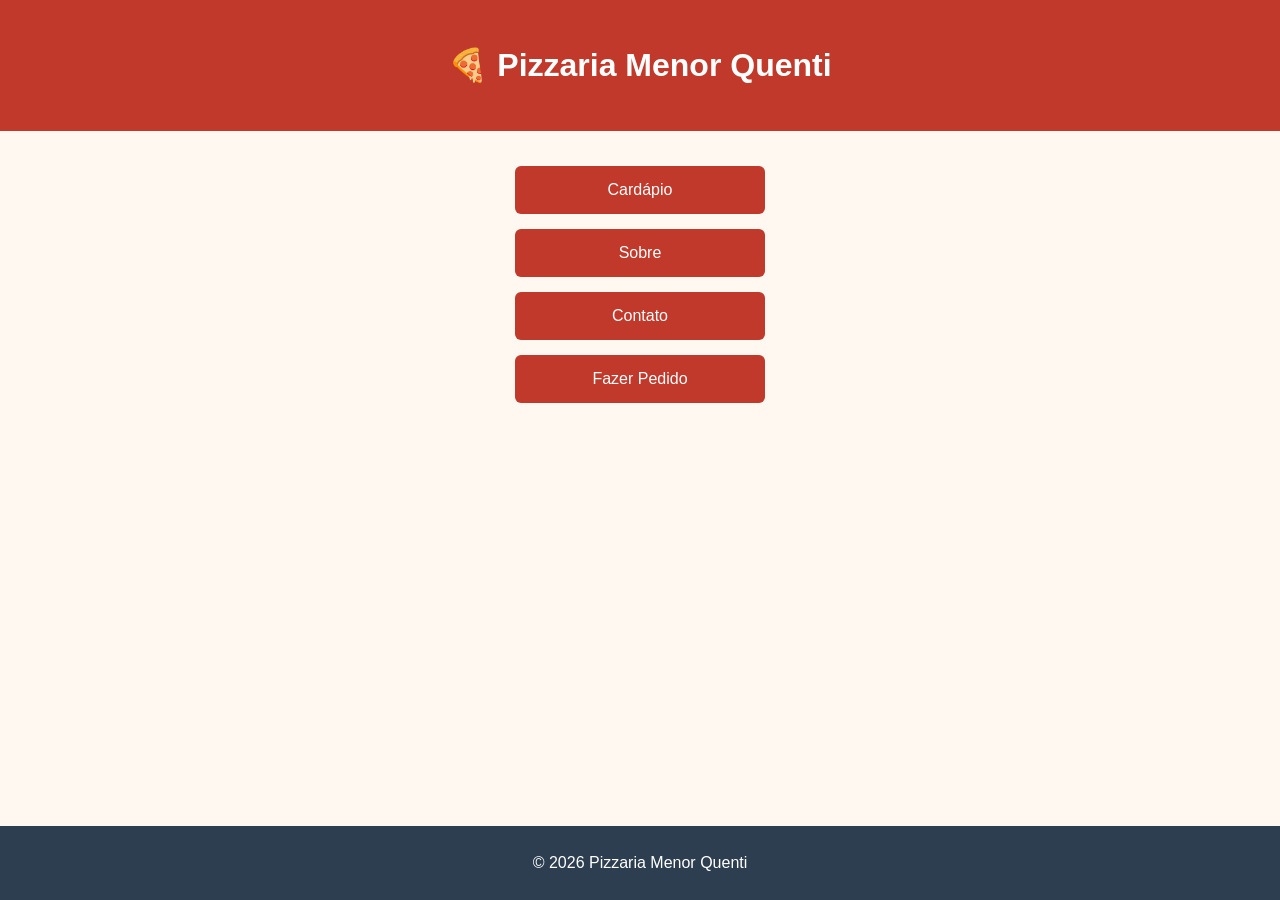
<file: index.html>
<!DOCTYPE html>
<html lang="pt-BR">
<head>
    <meta charset="UTF-8">
    <title>Pizzaria Menor Quenti</title>
    <style>
        /* Garante que a página ocupe toda a altura da tela */
        html, body { 
            height: 100%; 
            margin: 0; 
        }
        /* Transforma o body em um container flexível vertical */
        body { 
            font-family: Arial; 
            text-align: center; 
            background: #fff8f0; 
            display: flex;
            flex-direction: column;
        }
        header { background: #c0392b; color: white; padding: 25px; }
        
        /* Container principal que vai empurrar o rodapé para baixo */
        .conteudo {
            flex: 1;
            padding: 20px 0;
        }
        
        .botao { display: block; background: #c0392b; color: white; padding: 15px; margin: 15px auto; width: 220px; text-decoration: none; border-radius: 6px; }
        footer { background: #2c3e50; color: white; padding: 12px; }
    </style>
</head>
<body>

    <header>
        <h1>🍕 Pizzaria Menor Quenti</h1>
    </header>

    <!-- Adicionado uma div para envelopar os botões e empurrar o rodapé -->
    <div class="conteudo">
        <a href="cardapio.html" class="botao">Cardápio</a>
        <a href="sobre.html" class="botao">Sobre</a>
        <a href="contato.html" class="botao">Contato</a>
        <a href="pedido.html" class="botao">Fazer Pedido</a>
    </div>

    <footer>
        <p>© 2026 Pizzaria Menor Quenti</p>
    </footer>

</body>
</html>
</file>
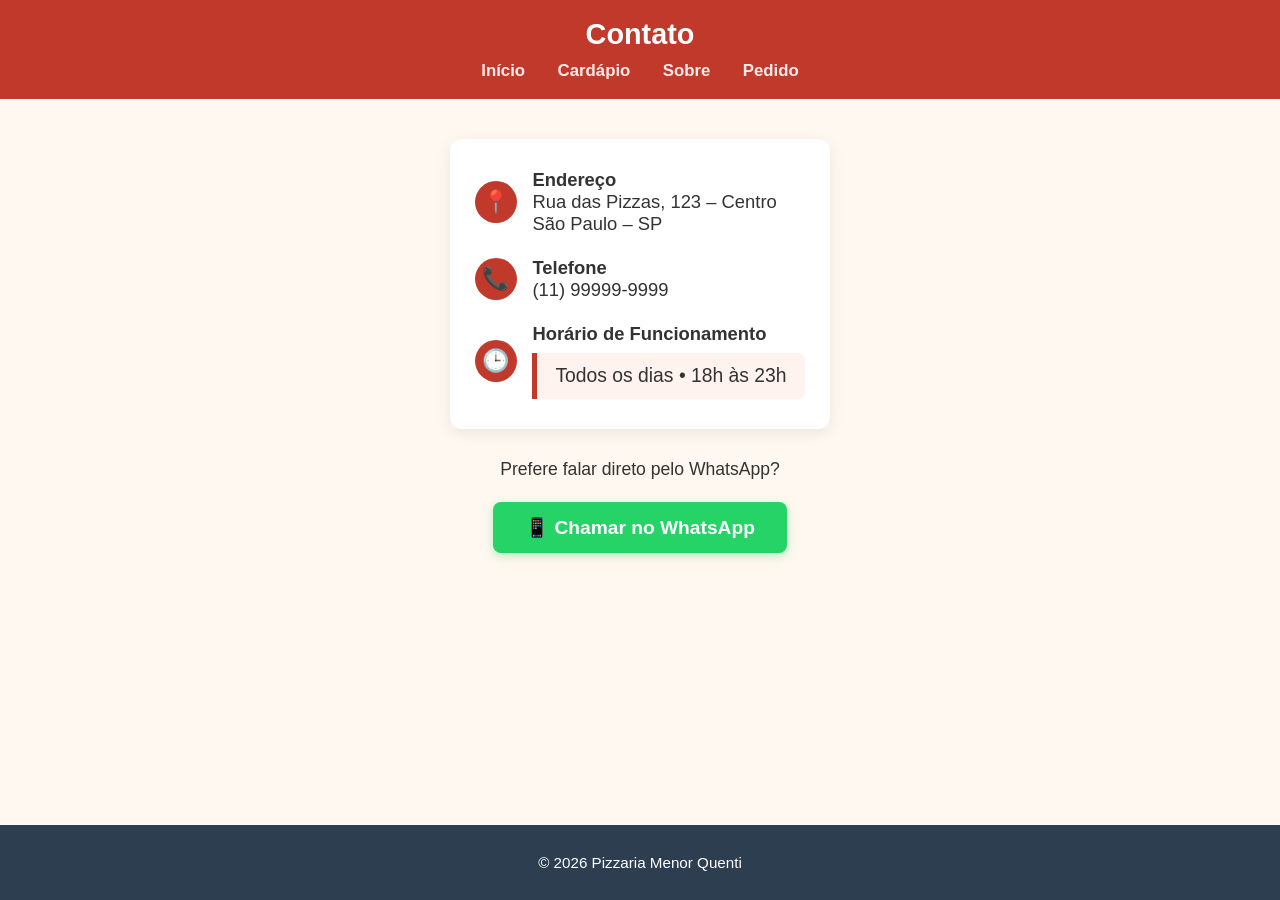
<file: contato.html>
<!DOCTYPE html>
<html lang="pt-BR">
<head>
    <meta charset="UTF-8">
    <title>Contato - Menor Quenti</title>
    <style>
        html, body {
            height: 100%;
            margin: 0;
        }

        body {
            font-family: Arial, sans-serif;
            background: #fff8f0;
            text-align: center;
            display: flex;
            flex-direction: column;
            color: #333;
        }

        header {
            background: #c0392b;
            color: white;
            padding: 18px 15px;
        }

        header h2 {
            margin: 0 0 10px 0;
            font-size: 1.8em;
        }

        header a {
            color: #ffeaea;
            margin: 0 14px;
            text-decoration: none;
            font-weight: bold;
            font-size: 1.05em;
        }

        header a:hover {
            text-decoration: underline;
        }

        .conteudo {
            flex: 1;
            padding: 40px 20px;
            max-width: 700px;
            margin: 0 auto;
        }

        .info-box {
            background: white;
            border-radius: 12px;
            padding: 30px 25px;
            box-shadow: 0 4px 15px rgba(0,0,0,0.08);
            margin-bottom: 30px;
            text-align: left;
        }

        .info-item {
            display: flex;
            align-items: center;
            gap: 15px;
            margin-bottom: 22px;
            font-size: 1.15em;
        }

        .info-item:last-child {
            margin-bottom: 0;
        }

        .icone {
            background: #c0392b;
            color: white;
            width: 42px;
            height: 42px;
            border-radius: 50%;
            display: flex;
            align-items: center;
            justify-content: center;
            font-size: 1.2em;
            flex-shrink: 0;
        }

        .botao-whatsapp {
            display: inline-block;
            background: #25D366;
            color: white;
            padding: 14px 32px;
            text-decoration: none;
            border-radius: 8px;
            font-size: 1.2em;
            font-weight: bold;
            margin-top: 10px;
            box-shadow: 0 3px 10px rgba(37, 211, 102, 0.35);
            transition: background 0.2s, transform 0.2s;
        }

        .botao-whatsapp:hover {
            background: #1ebe57;
            transform: translateY(-2px);
        }

        .horario {
            background: #fff3f0;
            border-left: 5px solid #c0392b;
            padding: 12px 18px;
            border-radius: 0 8px 8px 0;
            margin-top: 8px;
            font-size: 1.05em;
        }

        footer {
            background: #2c3e50;
            color: white;
            padding: 14px;
            font-size: 0.95em;
        }
    </style>
</head>
<body>

    <header>
        <h2>Contato</h2>
        <a href="index.html">Início</a>
        <a href="cardapio.html">Cardápio</a>
        <a href="sobre.html">Sobre</a>
        <a href="pedido.html">Pedido</a>
    </header>

    <div class="conteudo">

        <div class="info-box">
            <div class="info-item">
                <div class="icone">📍</div>
                <div>
                    <strong>Endereço</strong><br>
                    Rua das Pizzas, 123 – Centro<br>
                    São Paulo – SP
                </div>
            </div>

            <div class="info-item">
                <div class="icone">📞</div>
                <div>
                    <strong>Telefone</strong><br>
                    (11) 99999-9999
                </div>
            </div>

            <div class="info-item">
                <div class="icone">🕒</div>
                <div>
                    <strong>Horário de Funcionamento</strong>
                    <div class="horario">
                        Todos os dias • 18h às 23h
                    </div>
                </div>
            </div>
        </div>

        <p style="margin-bottom: 12px; font-size: 1.1em;">
            Prefere falar direto pelo WhatsApp?
        </p>
        <a href="https://wa.me/5511999999999" class="botao-whatsapp" target="_blank">
            📱 Chamar no WhatsApp
        </a>

    </div>

    <footer>
        <p>© 2026 Pizzaria Menor Quenti</p>
    </footer>

</body>
</html>
</file>
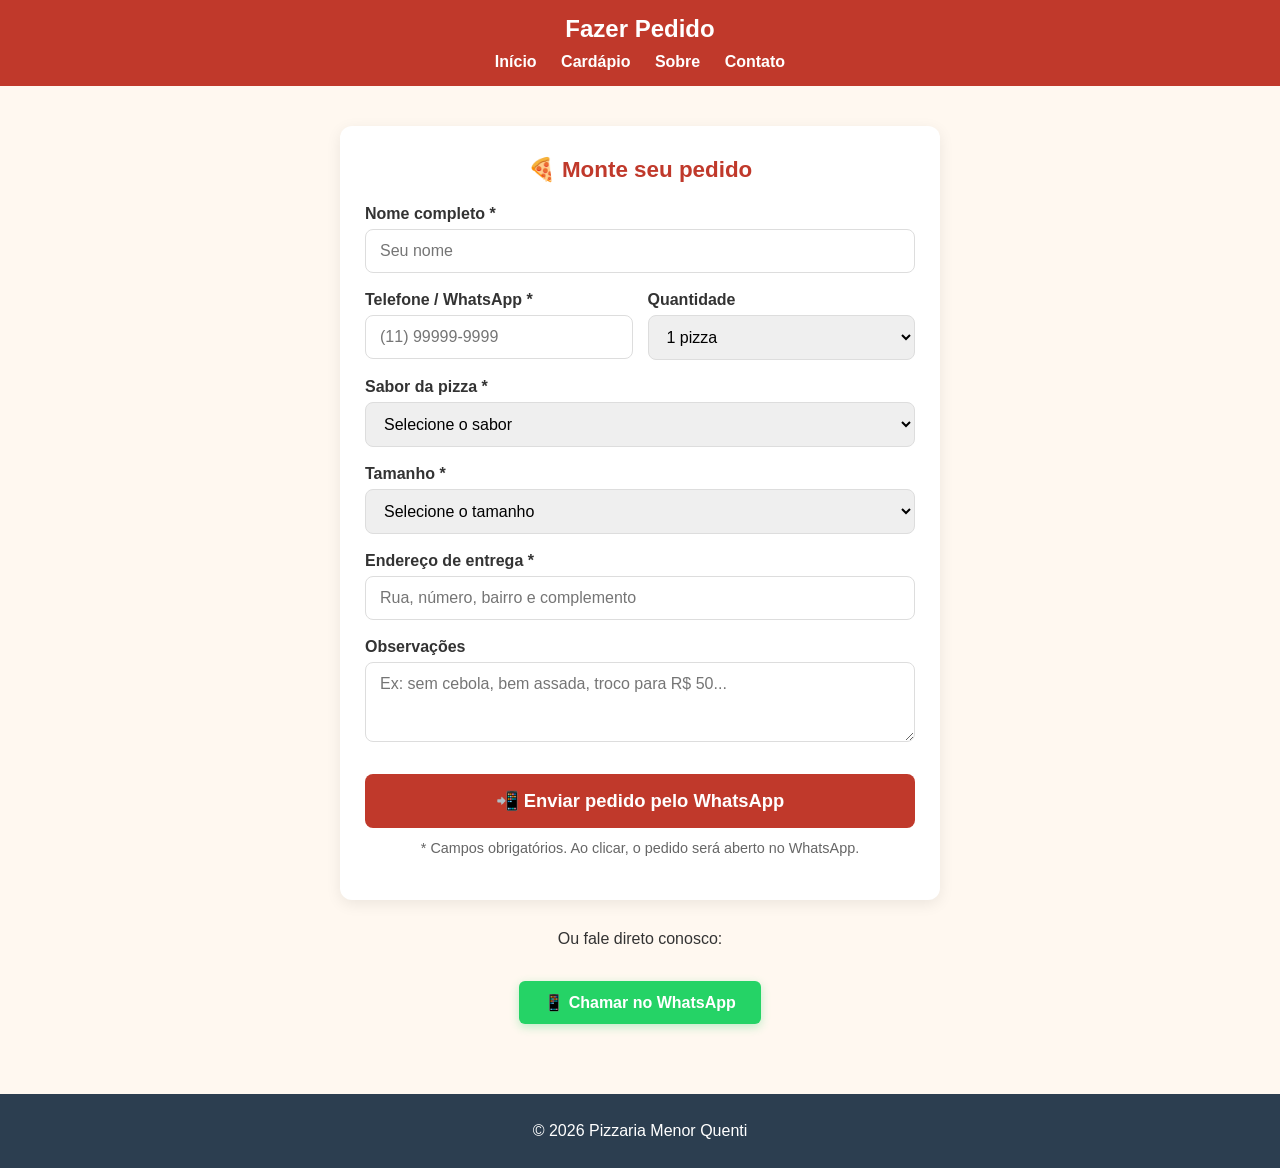
<file: pedido.html>
<!DOCTYPE html>
<html lang="pt-BR">
<head>
    <meta charset="UTF-8">
    <meta name="viewport" content="width=device-width, initial-scale=1.0">
    <title>Pedido - Menor Quenti</title>
    <style>
        body {
            font-family: Arial, sans-serif;
            background: #fff8f0;
            margin: 0;
            text-align: center;
            color: #333;
        }

        header {
            background: #c0392b;
            color: white;
            padding: 15px;
        }

        header h2 {
            margin: 0 0 10px 0;
        }

        header a {
            color: white;
            margin: 0 10px;
            text-decoration: none;
            font-weight: bold;
        }

        header a:hover {
            text-decoration: underline;
        }

        section {
            padding: 30px 20px;
            max-width: 600px;
            margin: 0 auto;
        }

        .formulario-pedido {
            background: white;
            border-radius: 12px;
            padding: 30px 25px;
            box-shadow: 0 4px 15px rgba(0,0,0,0.08);
            text-align: left;
            margin-top: 10px;
        }

        .formulario-pedido h3 {
            margin: 0 0 22px 0;
            color: #c0392b;
            font-size: 1.4em;
            text-align: center;
        }

        .campo {
            margin-bottom: 18px;
        }

        .campo label {
            display: block;
            font-weight: bold;
            margin-bottom: 6px;
            font-size: 1em;
        }

        .campo input,
        .campo select,
        .campo textarea {
            width: 100%;
            padding: 12px 14px;
            border: 1px solid #ddd;
            border-radius: 8px;
            font-size: 1em;
            font-family: Arial, sans-serif;
            box-sizing: border-box;
            transition: border-color 0.2s;
        }

        .campo input:focus,
        .campo select:focus,
        .campo textarea:focus {
            outline: none;
            border-color: #c0392b;
            box-shadow: 0 0 0 3px rgba(192, 57, 43, 0.15);
        }

        .campo textarea {
            resize: vertical;
            min-height: 80px;
        }

        .linha-dupla {
            display: flex;
            gap: 15px;
        }

        .linha-dupla .campo {
            flex: 1;
        }

        .botao-enviar {
            width: 100%;
            background: #c0392b;
            color: white;
            border: none;
            padding: 16px;
            font-size: 1.15em;
            font-weight: bold;
            border-radius: 8px;
            cursor: pointer;
            margin-top: 10px;
            transition: background 0.2s, transform 0.2s;
        }

        .botao-enviar:hover {
            background: #a93226;
            transform: translateY(-2px);
        }

        .aviso {
            font-size: 0.9em;
            color: #666;
            text-align: center;
            margin-top: 12px;
        }

        .botao-whatsapp {
            display: inline-block;
            background: #25D366;
            color: white;
            padding: 12px 25px;
            text-decoration: none;
            border-radius: 6px;
            margin-top: 25px;
            font-weight: bold;
            box-shadow: 0 3px 10px rgba(37, 211, 102, 0.3);
        }

        .botao-whatsapp:hover {
            background: #1ebe57;
        }

        footer {
            background: #2c3e50;
            color: white;
            padding: 12px;
            margin-top: 40px;
        }

        /* Responsivo */
        @media (max-width: 500px) {
            .linha-dupla {
                flex-direction: column;
                gap: 0;
            }
        }
    </style>
</head>
<body>

    <header>
        <h2>Fazer Pedido</h2>
        <a href="index.html">Início</a>
        <a href="cardapio.html">Cardápio</a>
        <a href="sobre.html">Sobre</a>
        <a href="contato.html">Contato</a>
    </header>

    <section>
        <div class="formulario-pedido">
            <h3>🍕 Monte seu pedido</h3>

            <form id="formPedido" onsubmit="enviarPedido(event)">
                
                <div class="campo">
                    <label for="nome">Nome completo *</label>
                    <input type="text" id="nome" name="nome" required placeholder="Seu nome">
                </div>

                <div class="linha-dupla">
                    <div class="campo">
                        <label for="telefone">Telefone / WhatsApp *</label>
                        <input type="tel" id="telefone" name="telefone" required placeholder="(11) 99999-9999">
                    </div>
                    <div class="campo">
                        <label for="quantidade">Quantidade</label>
                        <select id="quantidade" name="quantidade">
                            <option value="1">1 pizza</option>
                            <option value="2">2 pizzas</option>
                            <option value="3">3 pizzas</option>
                            <option value="4">4 pizzas</option>
                            <option value="5">5 ou mais</option>
                        </select>
                    </div>
                </div>

                <div class="campo">
                    <label for="sabor">Sabor da pizza *</label>
                    <select id="sabor" name="sabor" required>
                        <option value="">Selecione o sabor</option>
                        <option value="Mussarela">Mussarela</option>
                        <option value="Calabresa">Calabresa</option>
                        <option value="Portuguesa">Portuguesa</option>
                        <option value="Frango com Catupiry">Lombo com Catupiry</option>
                        <option value="Marguerita">Marguerita</option>
                        <option value="Quatro Queijos">Quatro Queijos</option>
                        <option value="Pepperoni">Pepperoni</option>
                        <option value="Bacon">Bacon</option>
                        <option value="Vegetariana">Vegetariana</option>
                        <option value="Outro">Outro (descreva nas observações)</option>
                    </select>
                </div>

                <div class="campo">
                    <label for="tamanho">Tamanho *</label>
                    <select id="tamanho" name="tamanho" required>
                        <option value="">Selecione o tamanho</option>
                        <option value="Pequena">Pequena (4 fatias)</option>
                        <option value="Média">Média (6 fatias)</option>
                        <option value="Grande">Grande (8 fatias)</option>
                        <option value="Família">Família (12 fatias)</option>
                    </select>
                </div>

                <div class="campo">
                    <label for="endereco">Endereço de entrega *</label>
                    <input type="text" id="endereco" name="endereco" required placeholder="Rua, número, bairro e complemento">
                </div>

                <div class="campo">
                    <label for="observacoes">Observações</label>
                    <textarea id="observacoes" name="observacoes" placeholder="Ex: sem cebola, bem assada, troco para R$ 50..."></textarea>
                </div>

                <button type="submit" class="botao-enviar">
                    📲 Enviar pedido pelo WhatsApp
                </button>

                <p class="aviso">
                    * Campos obrigatórios. Ao clicar, o pedido será aberto no WhatsApp.
                </p>
            </form>
        </div>

        <p style="margin-top: 30px; margin-bottom: 8px;">Ou fale direto conosco:</p>
        <a href="https://wa.me/5511999999999" class="botao-whatsapp" target="_blank">
            📱 Chamar no WhatsApp
        </a>
    </section>

    <footer>
        <p>© 2026 Pizzaria Menor Quenti</p>
    </footer>

    <script>
        function enviarPedido(event) {
            event.preventDefault();

            const nome = document.getElementById('nome').value.trim();
            const telefone = document.getElementById('telefone').value.trim();
            const quantidade = document.getElementById('quantidade').value;
            const sabor = document.getElementById('sabor').value;
            const tamanho = document.getElementById('tamanho').value;
            const endereco = document.getElementById('endereco').value.trim();
            const observacoes = document.getElementById('observacoes').value.trim();

            let mensagem = `*🍕 NOVO PEDIDO - Menor Quenti*%0A%0A`;
            mensagem += `*Nome:* ${nome}%0A`;
            mensagem += `*Telefone:* ${telefone}%0A`;
            mensagem += `*Quantidade:* ${quantidade}%0A`;
            mensagem += `*Sabor:* ${sabor}%0A`;
            mensagem += `*Tamanho:* ${tamanho}%0A`;
            mensagem += `*Endereço:* ${endereco}%0A`;
            
            if (observacoes) {
                mensagem += `*Observações:* ${observacoes}%0A`;
            }

            mensagem += `%0A_Pedido enviado pelo site_`;

            const numeroWhatsApp = '5511999999999';
            const url = `https://wa.me/${numeroWhatsApp}?text=${mensagem}`;

            window.open(url, '_blank');
        }
    </script>

</body>
</html>
</file>
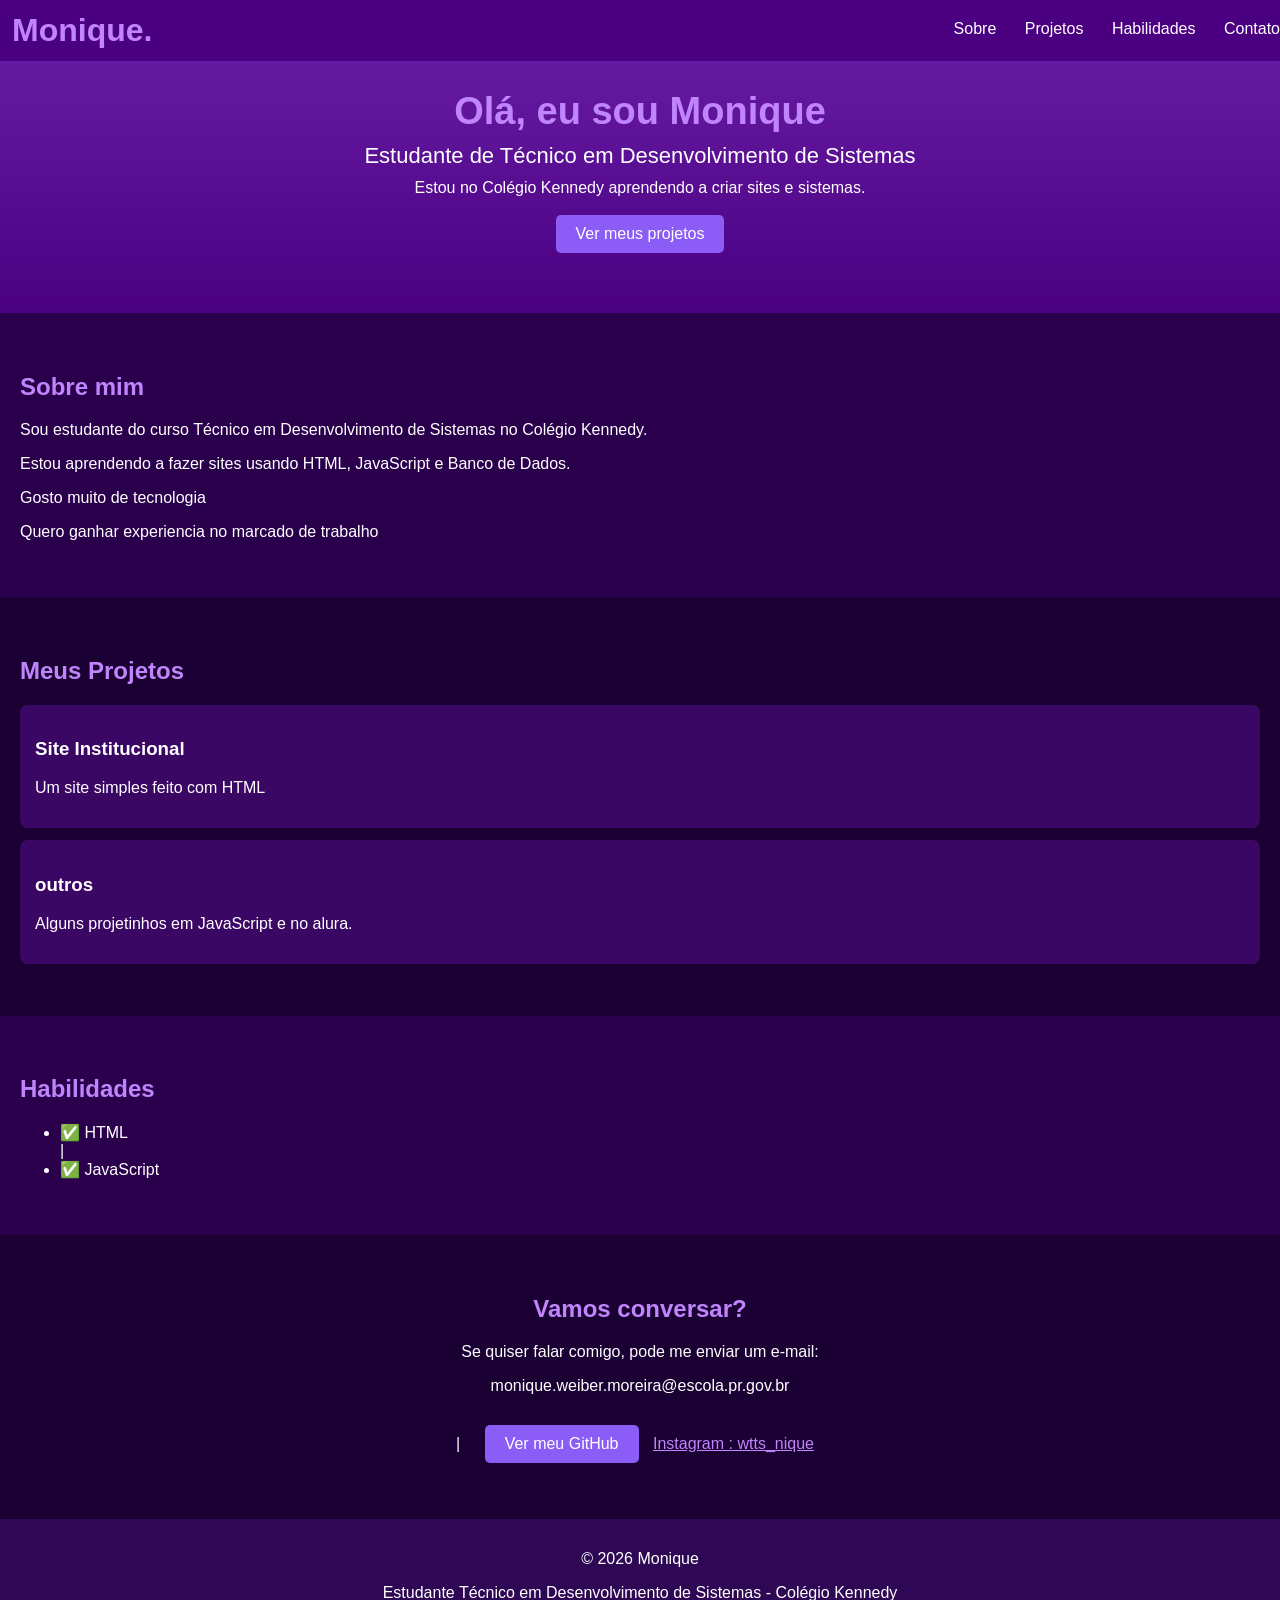
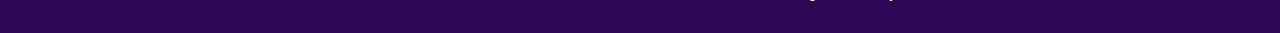
<file: portifolio.html>
<!DOCTYPE html>
<html lang="pt-BR">
<head>
  <meta charset="UTF-8">
  <meta name="viewport" content="width=device-width, initial-scale=1.0">
  <title>Monique - Portfólio</title>
  <style>
    body {
      font-family: Arial, sans-serif;
      margin: 0;
      padding: 0;
      background-color: #1a0033;
      color: white;
    }
    header {
      background-color: #4b0082;
      padding: 12px;
      position: fixed;
      width: 100%;
      top: 0;
      z-index: 100;
    }
    nav a {
      color: white;
      margin: 0 12px;
      text-decoration: none;
    }
    section {
      padding: 40px 20px;
    }
    h1, h2 {
      color: #c084fc;
    }
    .botao {
      background-color: #8b5cf6;
      color: white;
      padding: 10px 20px;
      border: none;
      border-radius: 5px;
      cursor: pointer;
      text-decoration: none;
      display: inline-block;
    }
    .card {
      background-color: #3b0764;
      padding: 15px;
      margin: 12px 0;
      border-radius: 8px;
    }
    footer {
      background-color: #2e0854;
      text-align: center;
      padding: 15px;
    }
  </style>
</head>
<body>

  <!-- Cabeçalho -->
  <header>
    <h1 style="margin: 0; display: inline;">Monique.</h1>
    <nav style="float: right; margin-top: 8px;">
      <a href="#sobre">Sobre</a>
      <a href="#projetos">Projetos</a>
      <a href="#habilidades">Habilidades</a>
      <a href="#contato">Contato</a>
    </nav>
  </header>

  <!-- Hero -->
  <section style="background: linear-gradient(to bottom, #6b21a8, #4b0082); text-align: center; padding-top: 90px; padding-bottom: 60px;">
    <h1 style="font-size: 38px; margin: 0;">Olá, eu sou Monique</h1>
    <p style="font-size: 22px; margin: 10px 0;">Estudante de Técnico em Desenvolvimento de Sistemas</p>
    <p style="max-width: 600px; margin: 0 auto;">
      Estou no Colégio Kennedy aprendendo a criar sites e sistemas.
    </p>
    <br>
    <a href="#projetos" class="botao">Ver meus projetos</a>
  </section>

  <!-- Sobre -->
  <section id="sobre" style="background-color: #2a004d;">
    <h2>Sobre mim</h2>
    <p>Sou estudante do curso Técnico em Desenvolvimento de Sistemas no Colégio Kennedy.</p>
    <p>Estou aprendendo a fazer sites usando HTML, JavaScript e Banco de Dados.</p>
    <p>Gosto muito de tecnologia </p>
    <p>Quero ganhar experiencia no marcado de trabalho</p>
  </section>

  <!-- Projetos -->
  <section id="projetos">
    <h2>Meus Projetos</h2>
    
    <div class="card">
      <h3>Site Institucional</h3>
      <p>Um site simples feito com HTML </p>
    </div>
    <div class="card">
      <h3>outros</h3>
      <p>Alguns projetinhos em JavaScript e no alura.</p>
    </div>
  </section>

  <!-- Habilidades -->
  <section id="habilidades" style="background-color: #2a004d;">
    <h2>Habilidades</h2>
    <ul>
      <li>✅ HTML</li>
    |
      <li>✅ JavaScript</li>
    </ul>
  </section>

  <!-- Contato -->
  <section id="contato" style="text-align: center;">
    <h2>Vamos conversar?</h2>
    <p>Se quiser falar comigo, pode me enviar um e-mail:</p>
    <P> monique.weiber.moreira@escola.pr.gov.br </P>
    
    
    <p style="margin-top: 30px;">| 
     <a href="#" style="color: #c084fc; margin: 0 10px;"></a> 
     <a href="https://github.com/grilhinho" target="_blank" class="botao botao-github">
        Ver meu GitHub
      </a>
      <a href="#" style="color: #c084fc; margin: 0 10px;">Instagram : wtts_nique</a>
    </p>
  </section>

  <!-- Rodapé -->
  <footer>
    <p>&copy; 2026 Monique </p>
    <p>Estudante Técnico em Desenvolvimento de Sistemas - Colégio Kennedy</p>
  </footer>

</body>
</html>
</file>
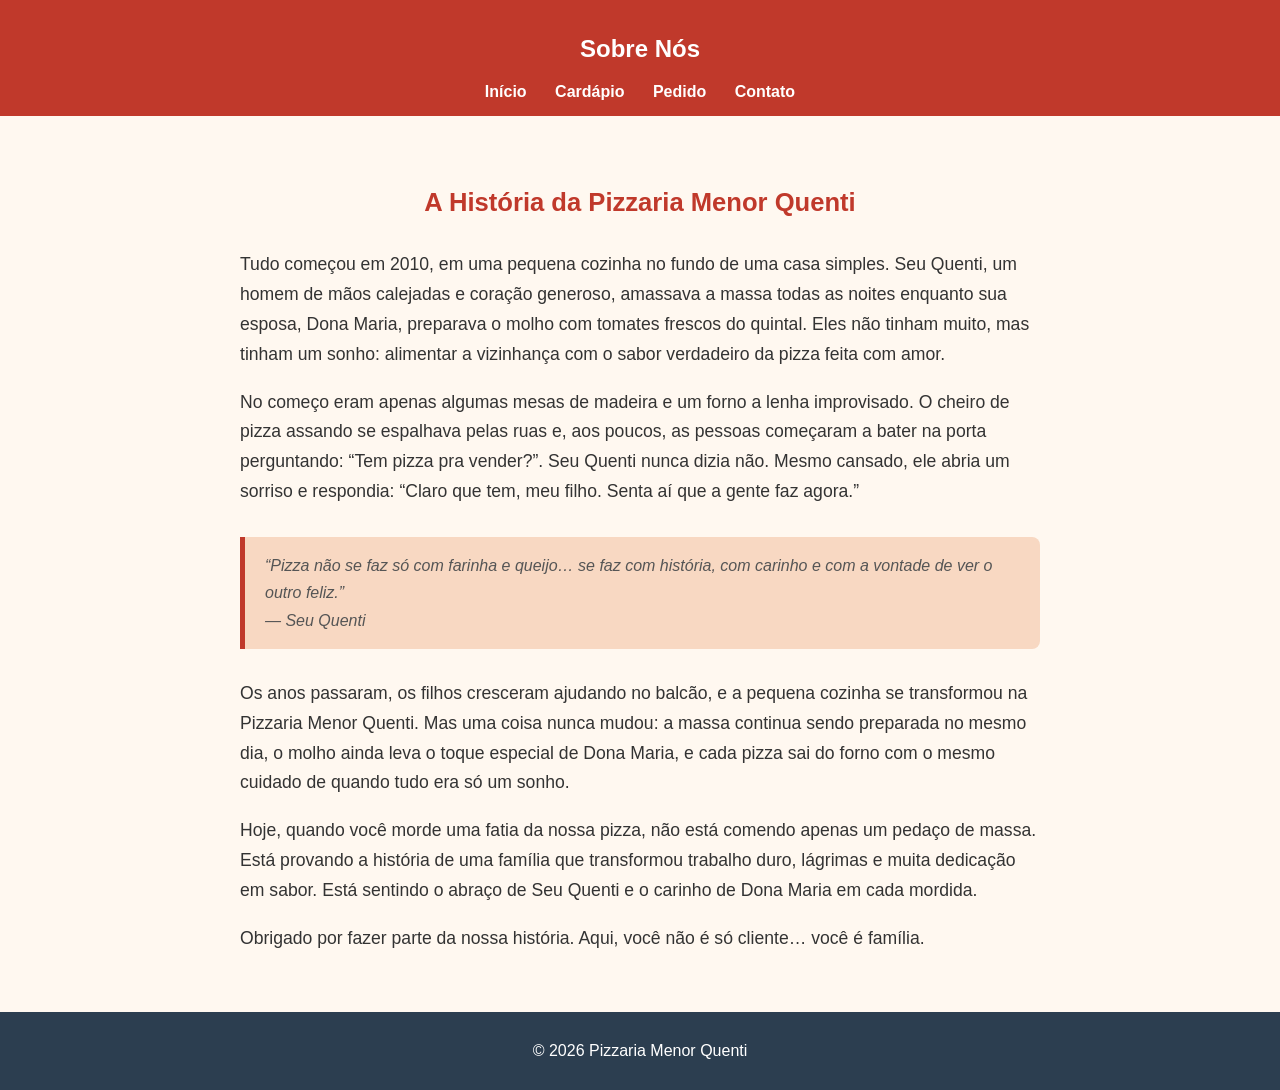
<file: sobre.html>
<!DOCTYPE html>
<html lang="pt-BR">
<head>
    <meta charset="UTF-8">
    <title>Sobre - Menor Quenti</title>
    <style>
        body {
            font-family: Arial, sans-serif;
            background:  #fff8f0;
            margin: 0;
            text-align: center;
            display: flex;
            flex-direction: column;
            min-height: 100vh;
        }

        header {
            background: #c0392b;
            color: white;
            padding: 15px;
        }

        header a {
            color: white;
            margin: 0 12px;
            text-decoration: none;
            font-weight: bold;
        }

        header a:hover {
            text-decoration: underline;
        }

        section {
            padding: 40px 20px;
            max-width: 800px;
            margin: 0 auto;
            flex: 1;
            text-align: left;
            line-height: 1.7;
            color: #333;
        }

        section h3 {
            color: #c0392b;
            text-align: center;
            font-size: 1.6em;
            margin-bottom: 25px;
        }

        section p {
            margin-bottom: 18px;
            font-size: 1.1em;
        }

        .destaque {
            background: #f8d8c2;
            border-left: 5px solid #c0392b;
            padding: 15px 20px;
            margin: 30px 0;
            border-radius: 0 8px 8px 0;
            font-style: italic;
            color: #555;
        }

        footer {
            background: #2c3e50;
            color: white;
            padding: 14px;
            text-align: center;
        }
    </style>
</head>
<body>

    <header>
        <h2>Sobre Nós</h2>
        <a href="index.html">Início</a>
        <a href="cardapio.html">Cardápio</a>
        <a href="pedido.html">Pedido</a>
        <a href="contato.html">Contato</a>
    </header>

    <section>
        <h3>A História da Pizzaria Menor Quenti</h3>

        <p>
            Tudo começou em 2010, em uma pequena cozinha no fundo de uma casa simples. 
            Seu Quenti, um homem de mãos calejadas e coração generoso, amassava a massa 
            todas as noites enquanto sua esposa, Dona Maria, preparava o molho com tomates 
            frescos do quintal. Eles não tinham muito, mas tinham um sonho: alimentar a 
            vizinhança com o sabor verdadeiro da pizza feita com amor.
        </p>

        <p>
            No começo eram apenas algumas mesas de madeira e um forno a lenha improvisado. 
            O cheiro de pizza assando se espalhava pelas ruas e, aos poucos, as pessoas 
            começaram a bater na porta perguntando: “Tem pizza pra vender?”. 
            Seu Quenti nunca dizia não. Mesmo cansado, ele abria um sorriso e respondia: 
            “Claro que tem, meu filho. Senta aí que a gente faz agora.”
        </p>

        <div class="destaque">
            “Pizza não se faz só com farinha e queijo… se faz com história, com carinho 
            e com a vontade de ver o outro feliz.”  
            <br>— Seu Quenti
        </div>

        <p>
            Os anos passaram, os filhos cresceram ajudando no balcão, e a pequena cozinha 
            se transformou na Pizzaria Menor Quenti. Mas uma coisa nunca mudou: a massa 
            continua sendo preparada no mesmo dia, o molho ainda leva o toque especial 
            de Dona Maria, e cada pizza sai do forno com o mesmo cuidado de quando tudo 
            era só um sonho.
        </p>

        <p>
            Hoje, quando você morde uma fatia da nossa pizza, não está comendo apenas 
            um pedaço de massa. Está provando a história de uma família que transformou 
            trabalho duro, lágrimas e muita dedicação em sabor. Está sentindo o abraço 
            de Seu Quenti e o carinho de Dona Maria em cada mordida.
        </p>

        <p>
            Obrigado por fazer parte da nossa história.  
            Aqui, você não é só cliente… você é família.
        </p>
    </section>

    <footer>
        <p>© 2026 Pizzaria Menor Quenti</p>
    </footer>

</body>
</html>
</file>
